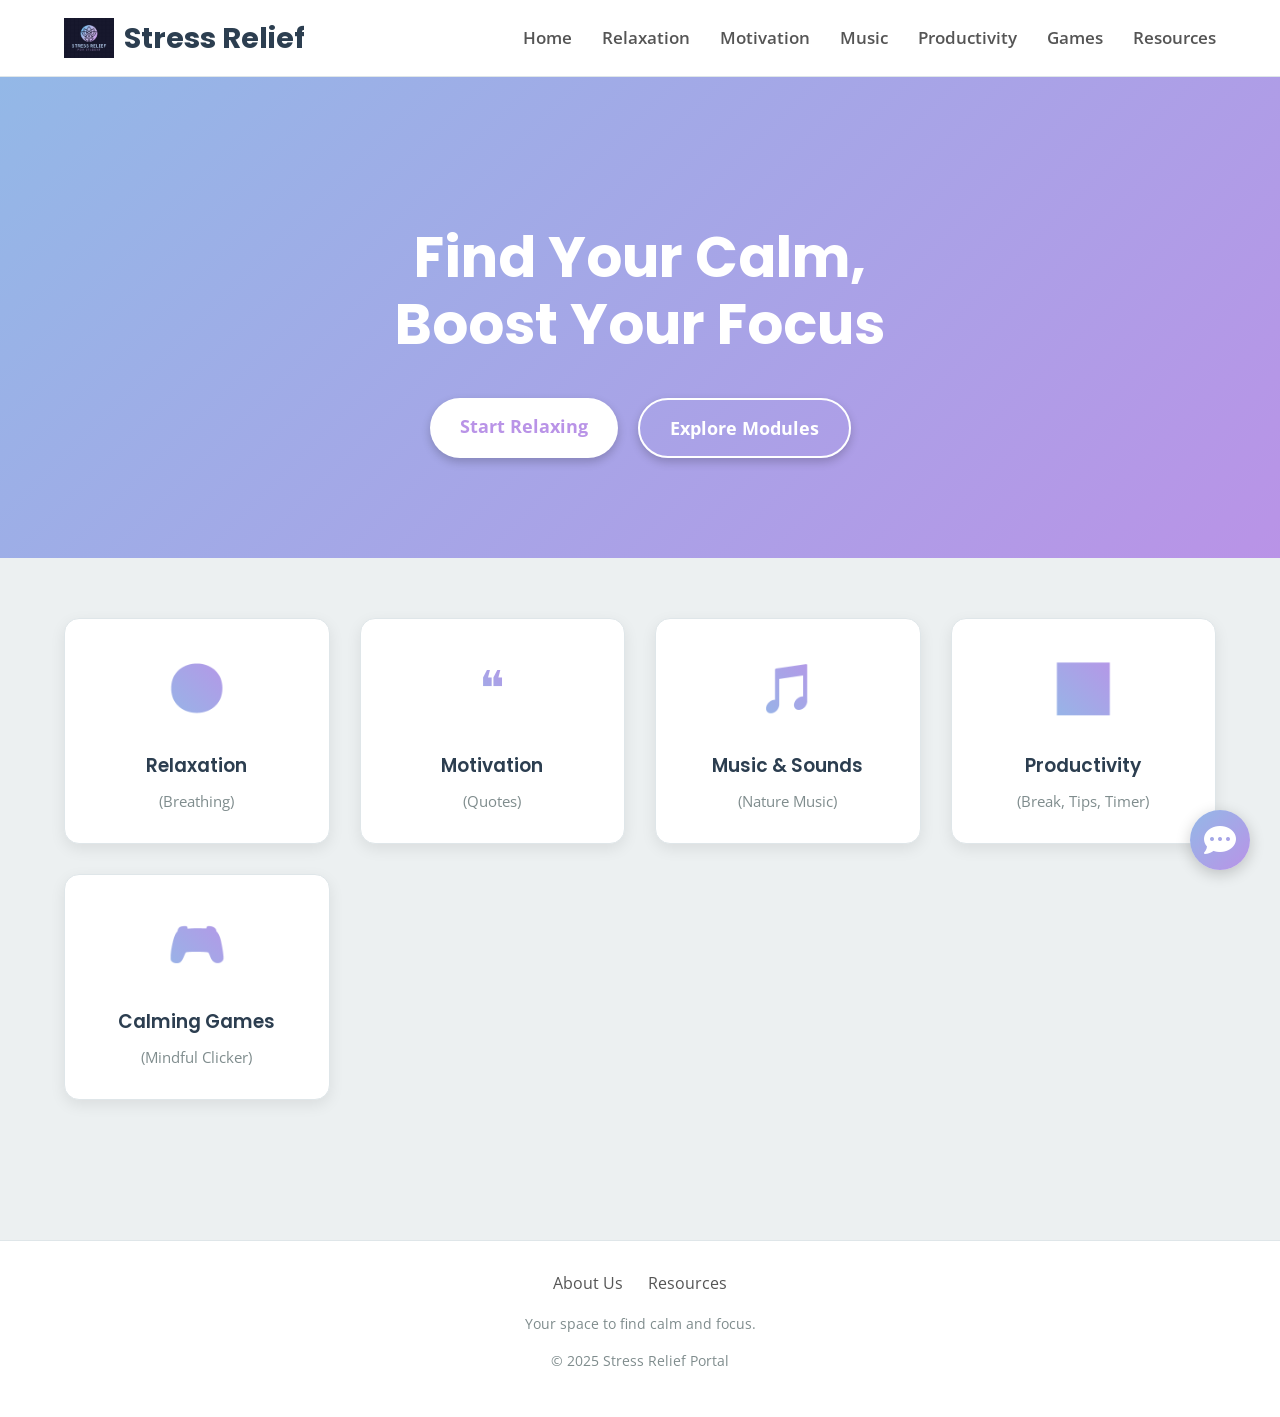
<file: index.html>
<!DOCTYPE html>
<html lang="en">
<head>
    <meta charset="UTF-8">
    <meta name="viewport" content="width=device-width, initial-scale=1.0">
    <title>Stress Relief Portal - Home</title>
    <link rel="stylesheet" href="style.css">
    <link rel="stylesheet" href="https://cdnjs.cloudflare.com/ajax/libs/font-awesome/6.5.2/css/all.min.css">
</head>
<body>

    <header>
        <div class="logo">
            <img src="images/logo.png" alt="Stress Relief Portal Logo">
            <h1>Stress Relief</h1>
        </div>
        <nav>
            <ul>
                <li><a href="index.html">Home</a></li>
                <li><a href="relaxation.html">Relaxation</a></li>
                <li><a href="motivation.html">Motivation</a></li>
                <li><a href="music.html">Music</a></li>
                <li><a href="productivity.html">Productivity</a></li>
                <li><a href="games.html">Games</a></li>
                <li><a href="resources.html">Resources</a></li>
            </ul>
        </nav>
    </header>

    <main>
        <section class="hero">
            <h2>Find Your Calm, <br> Boost Your Focus</h2>
            <div class="hero-buttons">
                <a href="relaxation.html" class="btn btn-primary">Start Relaxing</a>
                <a href="#features" class="btn btn-secondary">Explore Modules</a>
            </div>
        </section>

        <section class="features" id="features">
            <a href="relaxation.html" class="feature-card">
                <div class="icon">😊</div>
                <h3>Relaxation</h3>
                <p>(Breathing)</p>
            </a>
            <a href="motivation.html" class="feature-card">
                <div class="icon">❝</div>
                <h3>Motivation</h3>
                <p>(Quotes)</p>
            </a>
            <a href="music.html" class="feature-card">
                <div class="icon">🎵</div>
                <h3>Music & Sounds</h3>
                <p>(Nature Music)</p>
            </a>
            <a href="productivity.html" class="feature-card">
                <div class="icon">📊</div>
                <h3>Productivity</h3>
                <p>(Break, Tips, Timer)</p>

            </a>
            <a href="games.html" class="feature-card">
                <div class="icon">🎮</div> <h3>Calming Games</h3>
                <p>(Mindful Clicker)</p>
                </a>
        </section>
    </main>

    <div id="chat-bubble">
        <i class="fas fa-comment-dots"></i>
    </div>
    <div id="chat-window" class="hidden">
    <div id="chat-header">
        <p>Wellness Buddy</p> <button id="close-chat">-</button>
    </div>

    <iframe 
        src="https://cdn.botpress.cloud/webchat/v3.3/shareable.html?configUrl=https://files.bpcontent.cloud/2025/11/11/05/20251111051833-QLBULGSK.json"
        style="flex-grow: 1; width: 100%; border: none;"
        frameborder="0"
    ></iframe>
</div>
    <footer>
        <div class="footer-links">
            <a href="about.html">About Us</a>
            <a href="resources.html">Resources</a>
        </div>
        <p>Your space to find calm and focus.</p>
        <p>&copy; 2025 Stress Relief Portal</p>
    </footer>

    <script src="gemini-bot.js"></script>

</body>
</html>
</file>
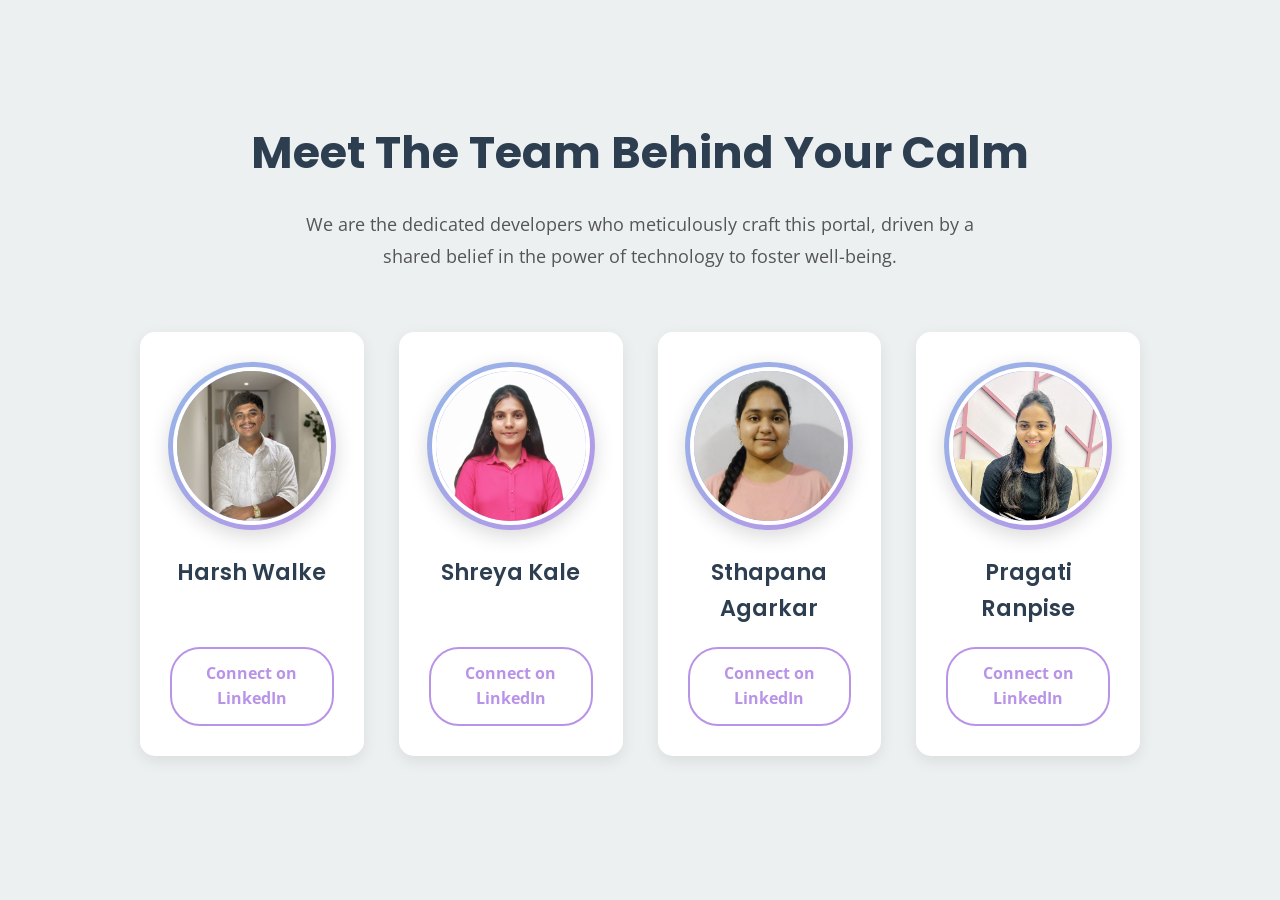
<file: about.html>
<!DOCTYPE html>
<html lang="en">
<head>
    <meta charset="UTF-8">
    <meta name="viewport" content="width=device-width, initial-scale=1.0">
    <title>Our Developers</title>
    <link rel="stylesheet" href="style.css">
    <link href="https://fonts.googleapis.com/css2?family=Lato:wght@300;400;700&display=swap" rel="stylesheet">
</head>
<body>

    <section class="about-us-section">
        <div class="container">
            <h1 class="section-title">Meet The Team Behind Your Calm</h1>
            <p class="section-intro">
                We are the dedicated developers who meticulously craft this portal, driven by a shared belief in the power of technology to foster well-being.
            </p>

            <div class="team-grid">
                <div class="team-member-card">
                    <div class="member-photo-container">
                        <img src="images/harsh.jpg" alt="Photo of Harsh Walke" class="member-photo">
                    </div>
                    <h3 class="member-name">Harsh Walke</h3>
                    <a href="https://www.linkedin.com/in/harsh-walke-79b8b927a" target="_blank" class="linkedin-button">
                        Connect on LinkedIn
                    </a>
                </div>

                <div class="team-member-card">
                    <div class="member-photo-container">
                        <img src="images/shreya.jpg" alt="Photo of Shreya Kale" class="member-photo">
                    </div>
                    <h3 class="member-name">Shreya Kale</h3>
                    <a href="https://in.linkedin.com/in/shreya-kale-0238882b8" target="_blank" class="linkedin-button">
                        Connect on LinkedIn
                    </a>
                </div>

                <div class="team-member-card">
                    <div class="member-photo-container">
                        <img src="images/stapana.jpg" alt="Photo of Sthapana Agarkar" class="member-photo">
                    </div>
                    <h3 class="member-name">Sthapana Agarkar</h3>
                    <a href="https://in.linkedin.com/in/sthapana-agarkar-578b08385" target="_blank" class="linkedin-button">
                        Connect on LinkedIn
                    </a>
                </div>

                <div class="team-member-card">
                    <div class="member-photo-container">
                        <img src="images/pragati.jpg" alt="Photo of Pragati Ranpise" class="member-photo">
                    </div>
                    <h3 class="member-name">Pragati Ranpise</h3>
                    <a href="https://www.linkedin.com/in/pragati-ranpise-997661351" target="_blank" class="linkedin-button">
                        Connect on LinkedIn
                    </a>
                </div>
            </div>
        </div>
    </section>

</body>
</html>
</file>
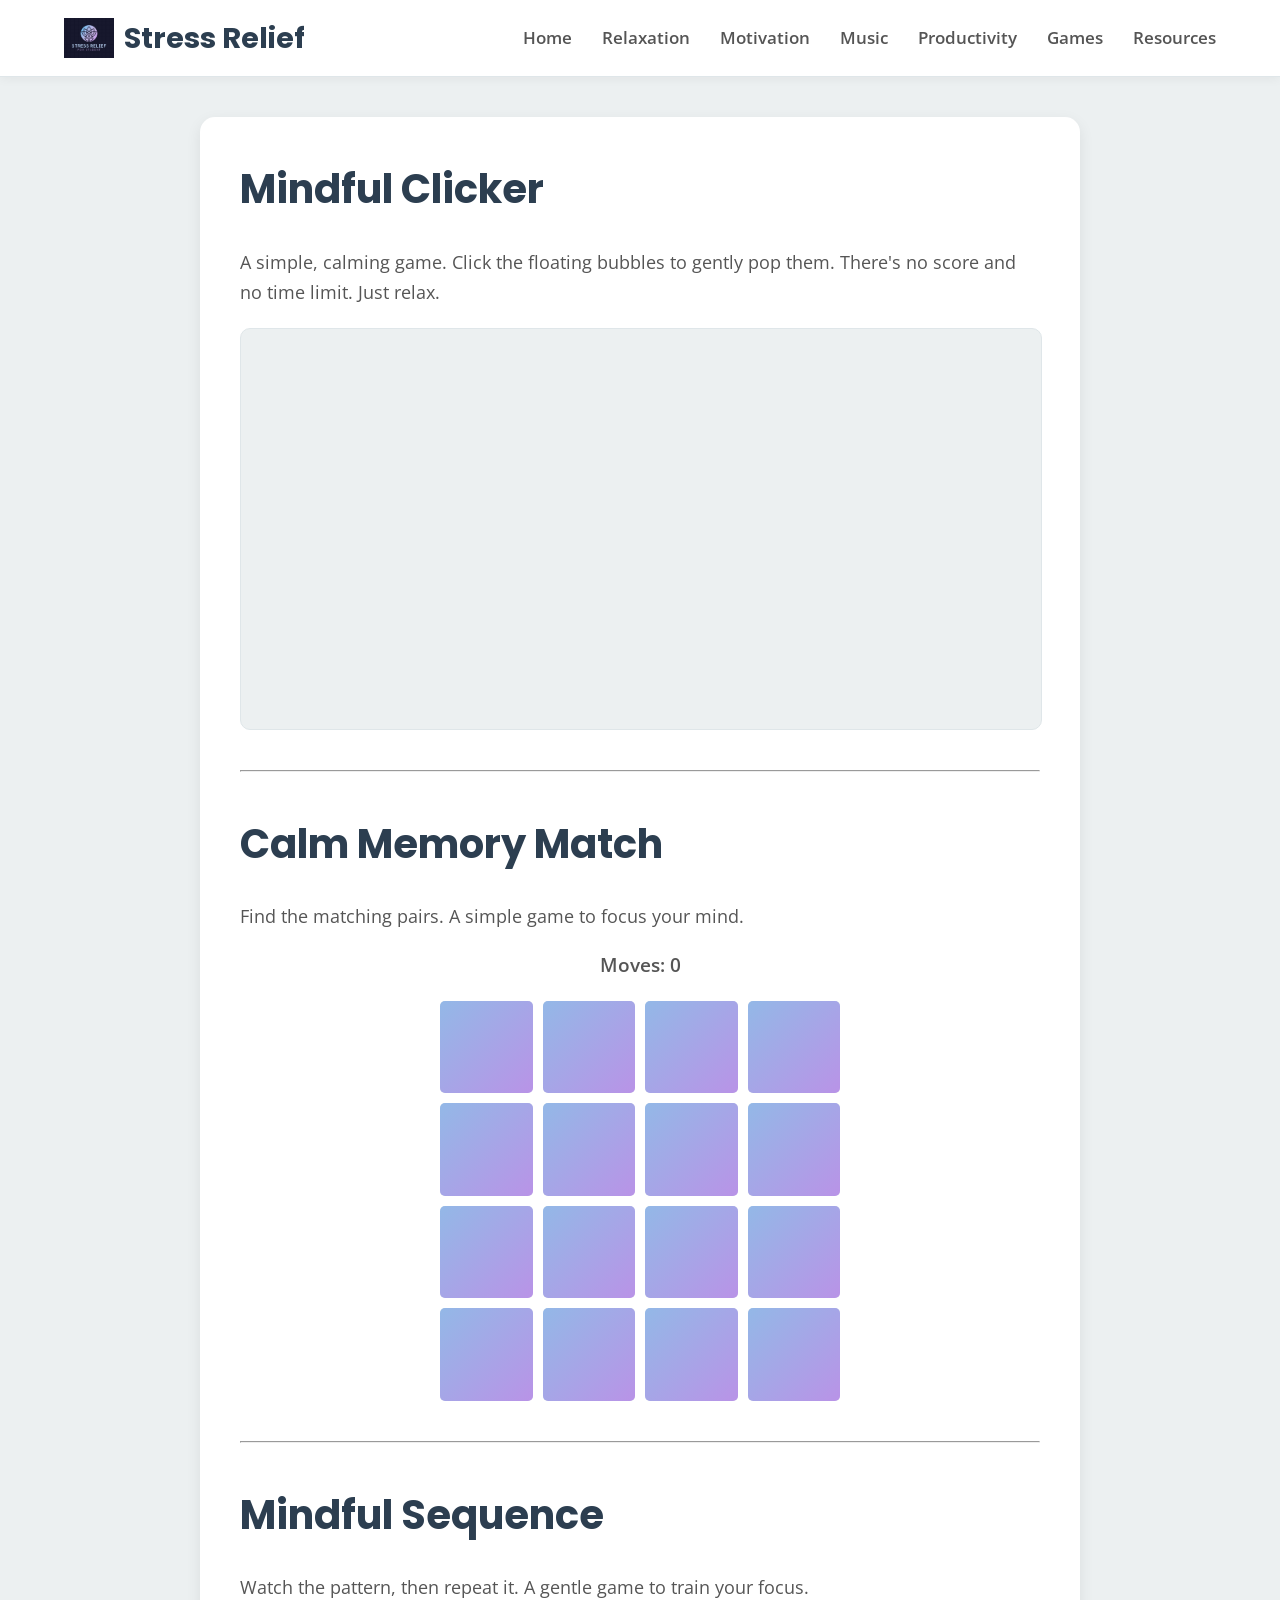
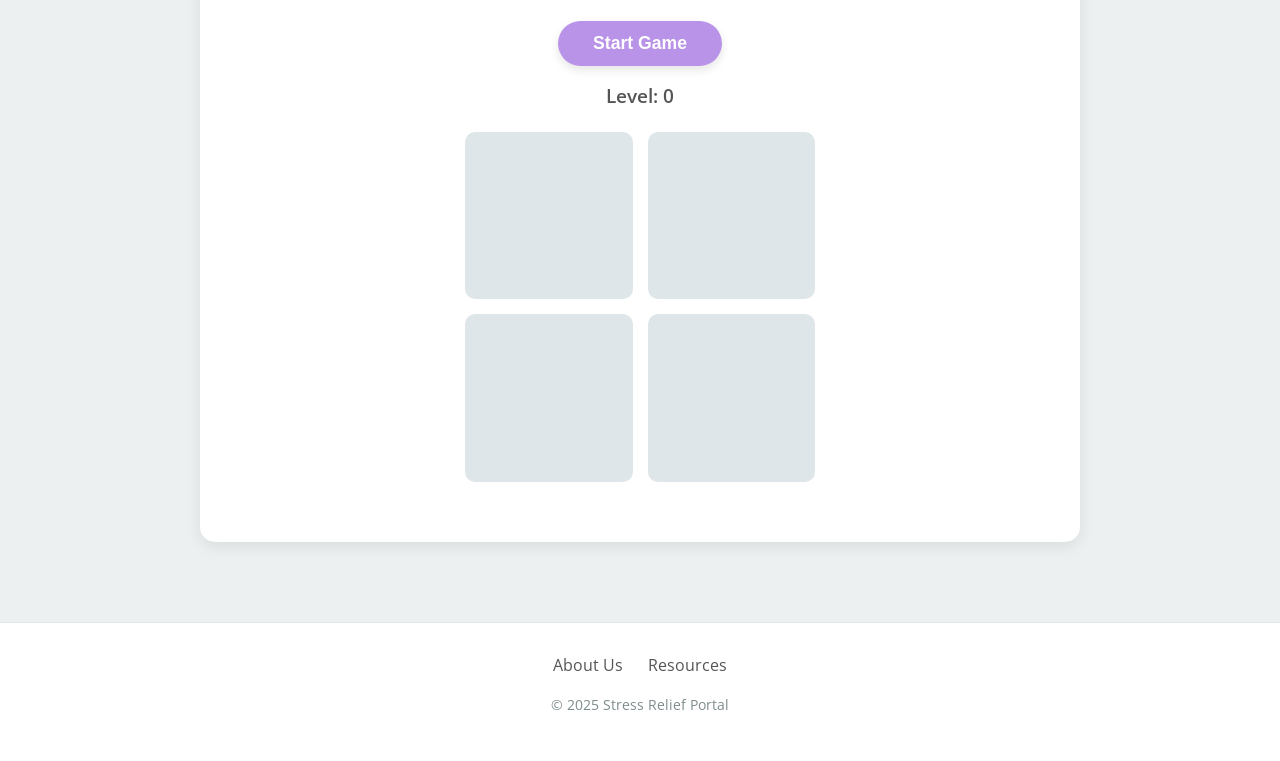
<file: games.html>
<!DOCTYPE html>
<html lang="en">
<head>
    <meta charset="UTF-8">
    <meta name="viewport" content="width=device-width, initial-scale=1.0">
    <title>Calming Games</title>
    <link rel="stylesheet" href="style.css">
    
    <link rel="stylesheet" href="game.css">
</head>
<body>
    <header>
        <div class="logo">
            <img src="images/logo.png" alt="Stress Relief Portal Logo">
            <h1>Stress Relief</h1>
        </div>
        <nav>
            <ul>
                <li><a href="index.html">Home</a></li>
                <li><a href="relaxation.html">Relaxation</a></li>
                <li><a href="motivation.html">Motivation</a></li>
                <li><a href="music.html">Music</a></li>
                <li><a href="productivity.html">Productivity</a></li>
                <li><a href="games.html">Games</a></li>
                <li><a href="resources.html">Resources</a></li>
            </ul>
        </nav>
    </header>

    <main>
        <div class="content-wrapper">
            
            <h1>Mindful Clicker</h1>
            <p>A simple, calming game. Click the floating bubbles to gently pop them. There's no score and no time limit. Just relax.</p>
            <div id="game-container">
            </div>

            
            <hr style="margin: 40px 0;"> <h1>Calm Memory Match</h1>
            <p>Find the matching pairs. A simple game to focus your mind.</p>
            <div class="score-panel">
                Moves: <span id="moves-counter">0</span>
            </div>
            <div id="memory-game-board">
                </div>


            <hr style="margin: 40px 0;"> <h1>Mindful Sequence</h1>
            <p>Watch the pattern, then repeat it. A gentle game to train your focus.</p>
            
            <div class="sequence-game-controls">
                <button id="sequence-start-btn" class="timer-btn">Start Game</button>
                <div id="sequence-status">Level: 0</div>
            </div>

            <div id="sequence-game-board">
                <div class="sequence-pad" data-pad="1"></div>
                <div class="sequence-pad" data-pad="2"></div>
                <div class="sequence-pad" data-pad="3"></div>
                <div class="sequence-pad" data-pad="4"></div>
            </div>

        </div>
    </main>
    
    <footer>
        <div class="footer-links">
            <a href="about.html">About Us</a>
            <a href="resources.html">Resources</a>
        </div>
        <p>&copy; 2025 Stress Relief Portal</p>
    </footer>

    <script src="game.js"></script>
</body>
</html>
</file>
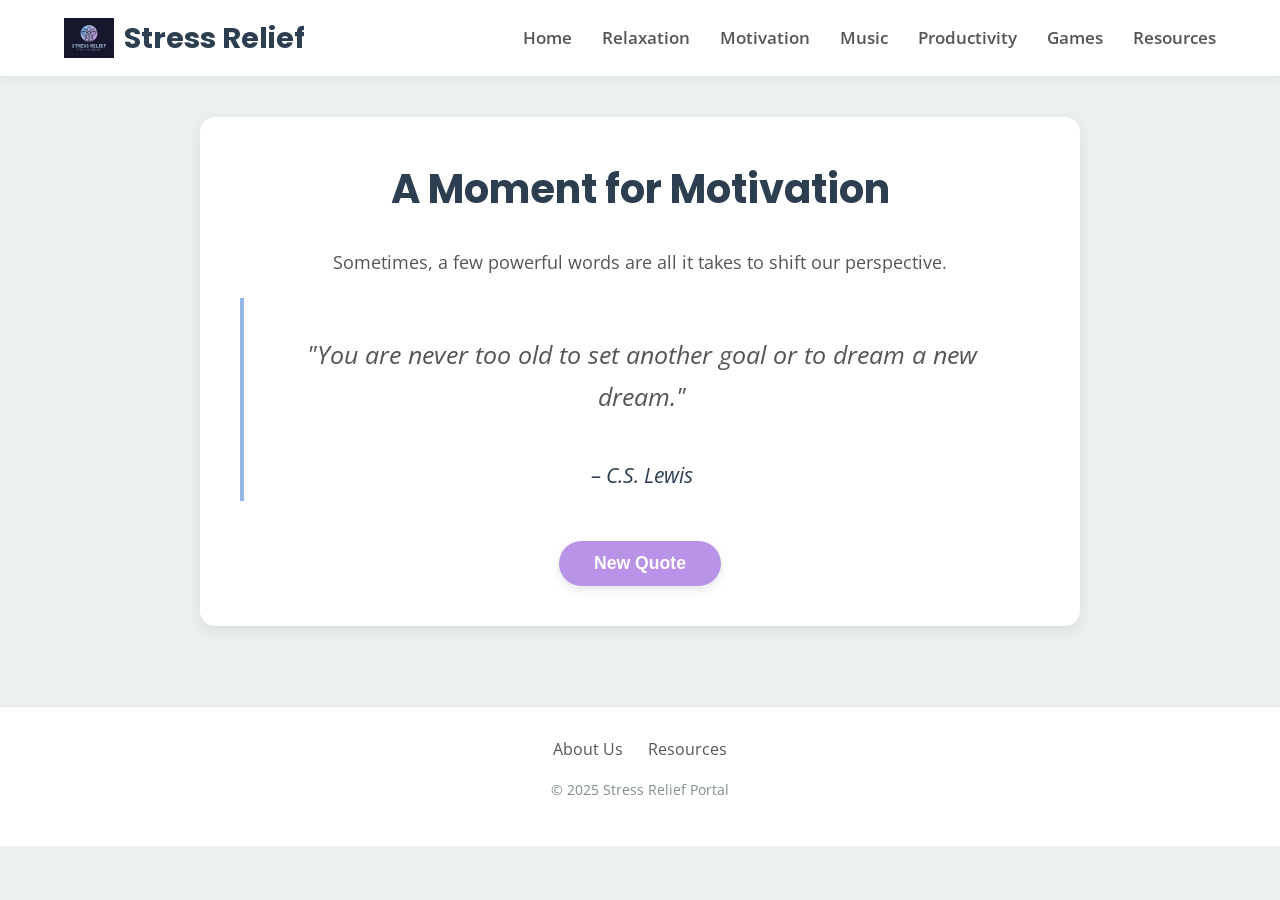
<file: motivation.html>
<!DOCTYPE html>
<html lang="en">
<head>
    <meta charset="UTF-8">
    <meta name="viewport" content="width=device-width, initial-scale=1.0">
    <title>Motivation & Quotes</title>
    <link rel="stylesheet" href="style.css">
</head>
<body>
    <header>
        <div class="logo">
            <img src="images/logo.png" alt="Stress Relief Portal Logo">
            <h1>Stress Relief</h1>
        </div>
        <nav>
            <ul>
                <li><a href="index.html">Home</a></li>
                <li><a href="relaxation.html">Relaxation</a></li>
                <li><a href="motivation.html">Motivation</a></li>
                <li><a href="music.html">Music</a></li>
                <li><a href="productivity.html">Productivity</a></li>
                <li><a href="games.html">Games</a></li>
                <li><a href="resources.html">Resources</a></li>
            </ul>
        </nav>
    </header>

    <main>
        <div class="content-wrapper" style="text-align: center;"> <h1>A Moment for Motivation</h1>
            <p>Sometimes, a few powerful words are all it takes to shift our perspective.</p>
            
            <blockquote>
                <p id="quote-text" style="font-size: 1.3em; min-height: 100px;">"Loading..."</p>
                <em id="quote-author" style="font-size: 1.1em;"></em>
            </blockquote>
            
            <button id="new-quote-btn" class="timer-btn" style="margin-top: 20px;">
                New Quote
            </button>
        </div>
    </main>
    
    <footer>
        <div class="footer-links">
            <a href="about.html">About Us</a>
            <a href="resources.html">Resources</a>
        </div>
        <p>&copy; 2025 Stress Relief Portal</p>
    </footer>

    <script src="motivation.js"></script>
</body>
</html>
</file>
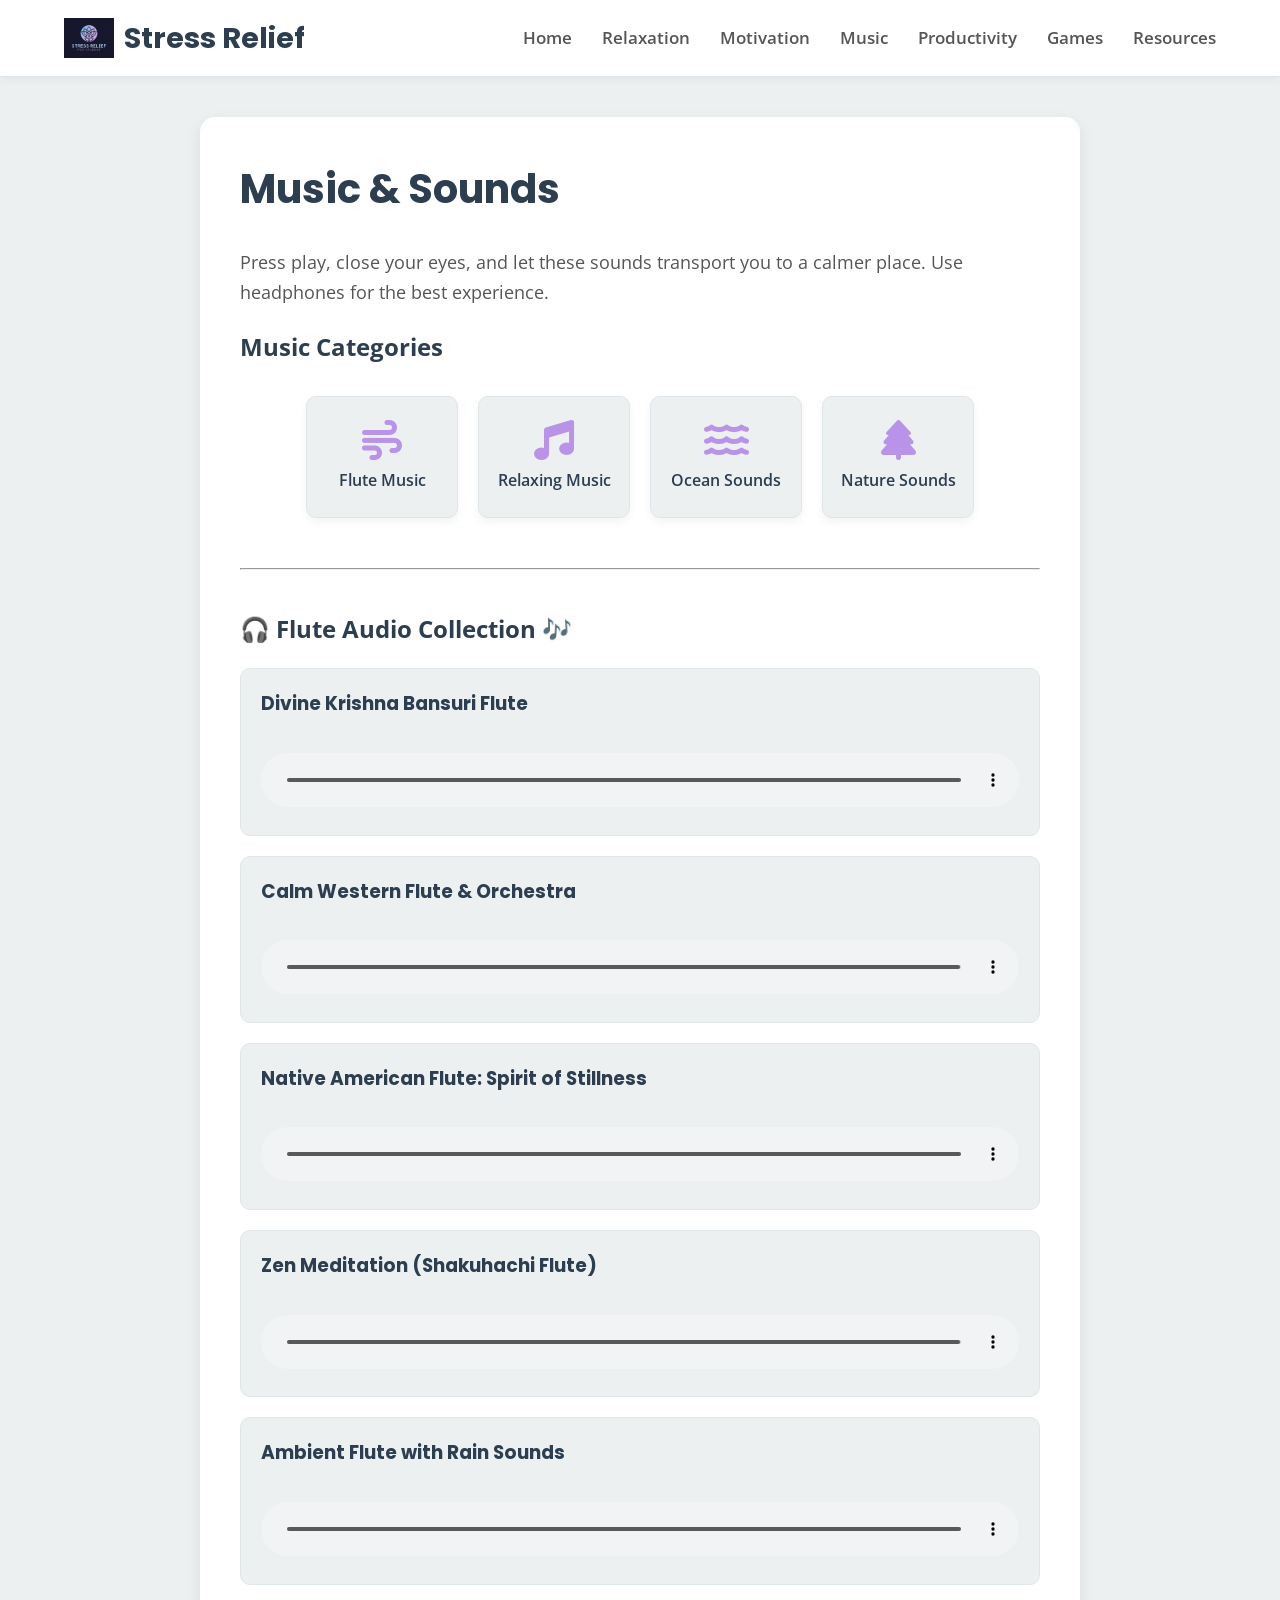
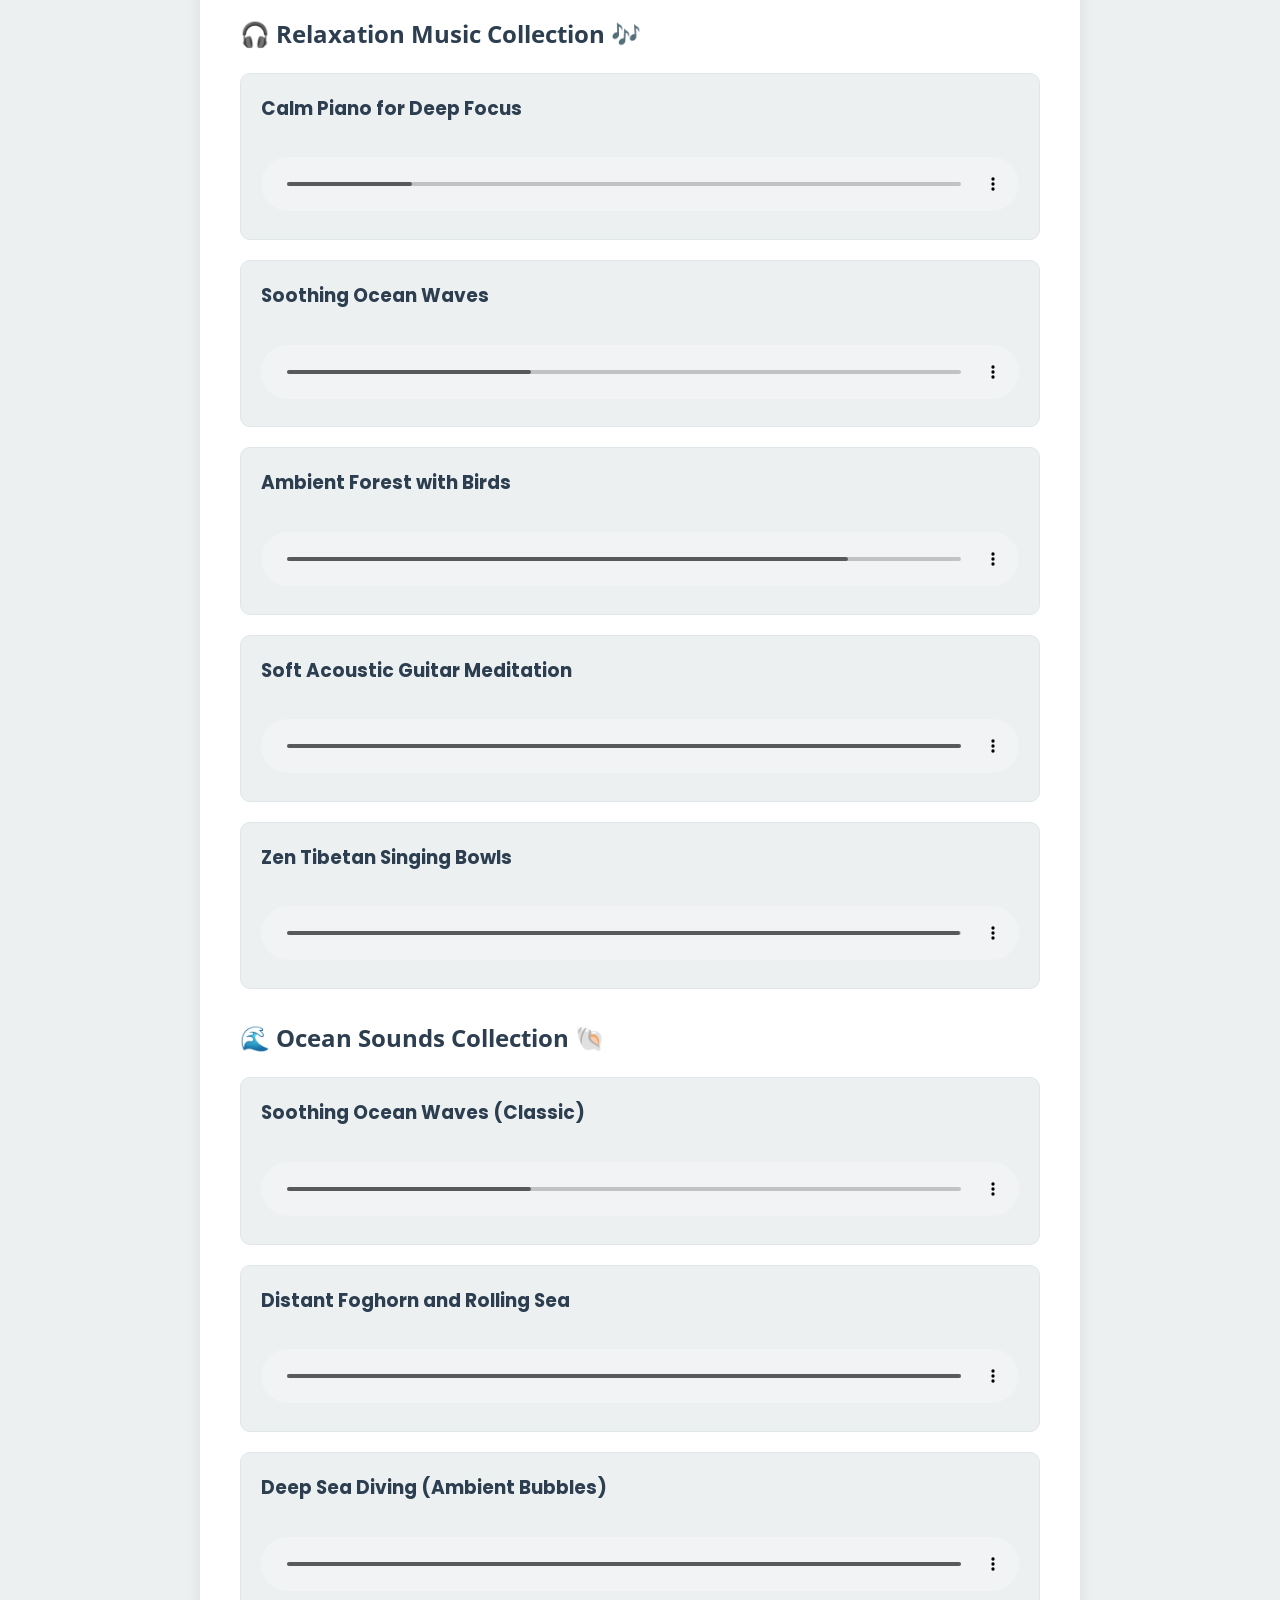
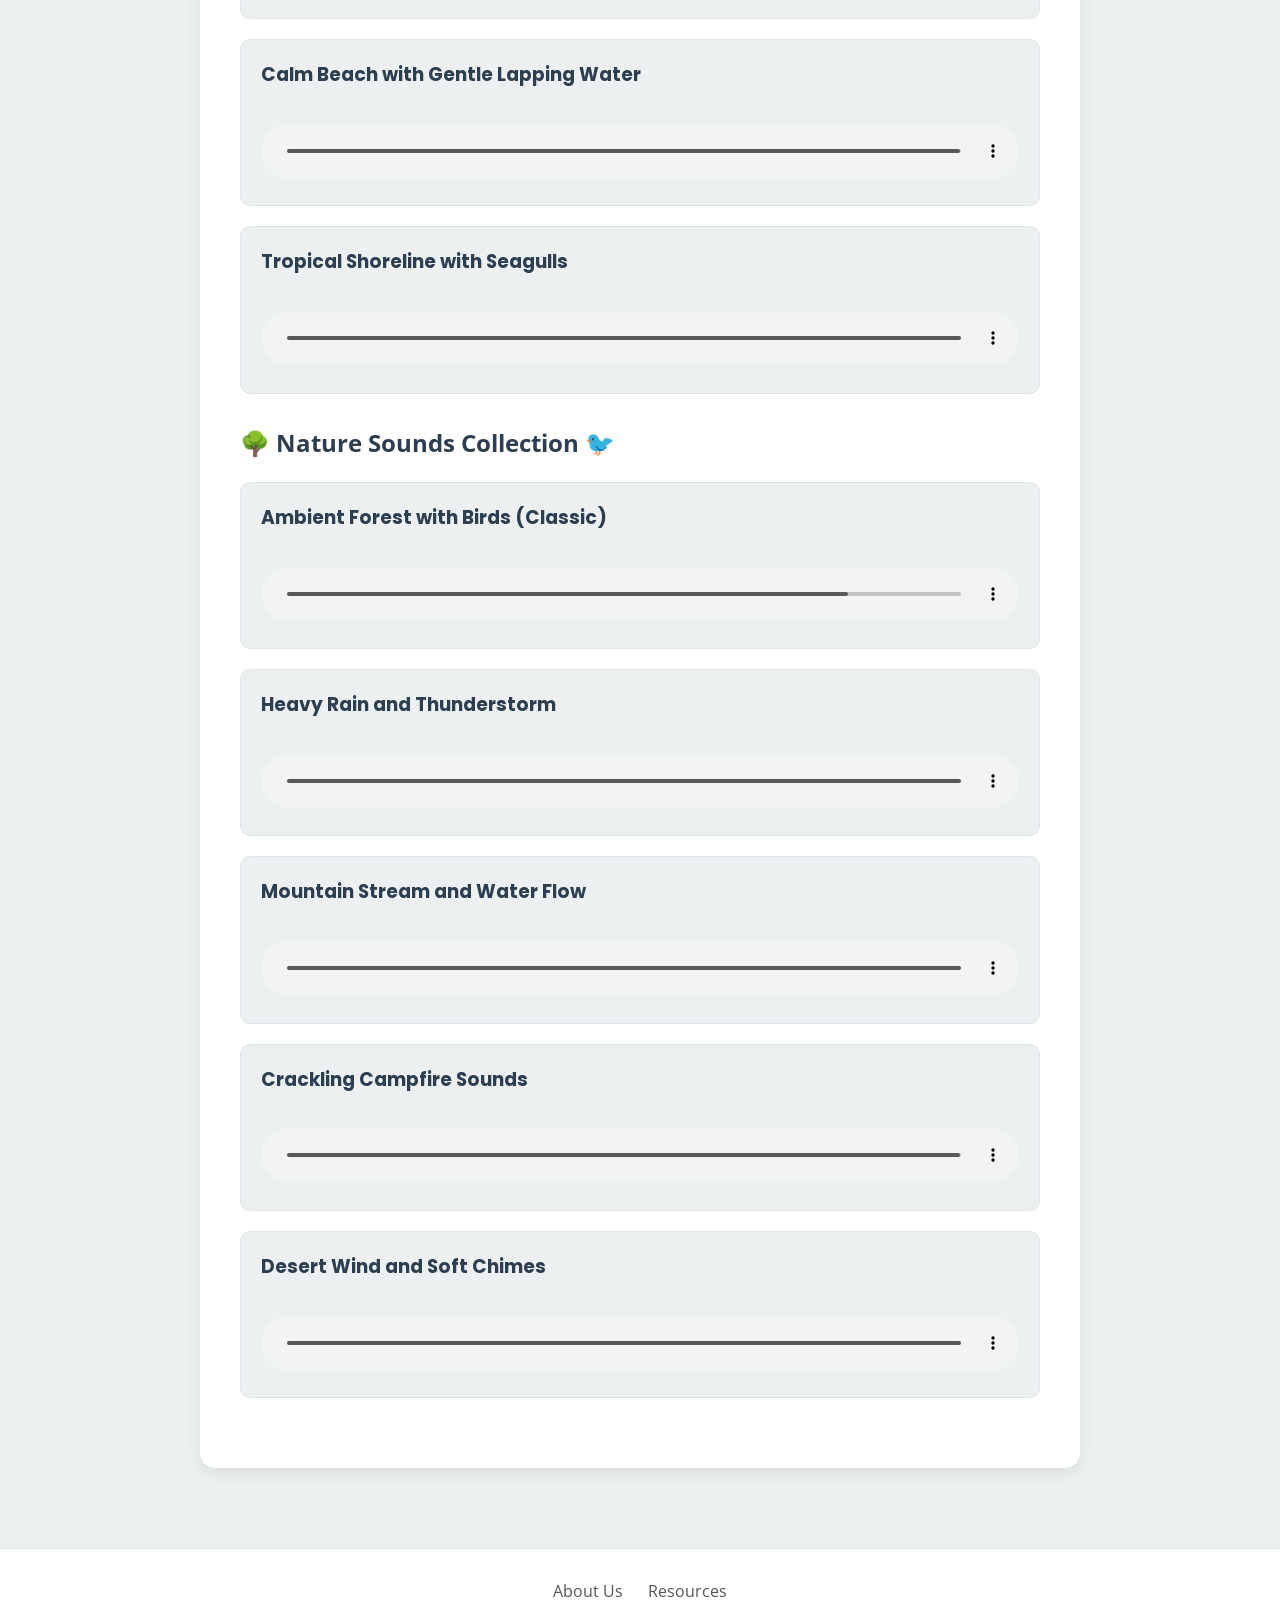
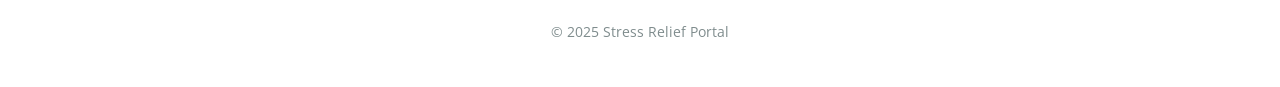
<file: music.html>
<!DOCTYPE html>
<html lang="en">
<head>
    <meta charset="UTF-8">
    <meta name="viewport" content="width=device-width, initial-scale=1.0">
    <title>Calming Music & Sounds</title>
    <link rel="stylesheet" href="style.css">
    <link rel="stylesheet" href="https://cdnjs.cloudflare.com/ajax/libs/font-awesome/6.0.0-beta3/css/all.min.css">
</head>
<body>
    <header>
        <div class="logo">
            <img src="images/logo.png" alt="Stress Relief Portal Logo"> 
            <h1>Stress Relief</h1>
        </div>
        <nav>
            <ul>
                <li><a href="index.html">Home</a></li>
                <li><a href="relaxation.html">Relaxation</a></li>
                <li><a href="motivation.html">Motivation</a></li>
                <li><a href="music.html">Music</a></li>
                <li><a href="productivity.html">Productivity</a></li>
                <li><a href="games.html">Games</a></li>
                <li><a href="resources.html">Resources</a></li>
            </ul>
        </nav>
    </header>

    <main>
        <div class="content-wrapper music-page">
            <h1>Music & Sounds</h1>
            <p>Press play, close your eyes, and let these sounds transport you to a calmer place. Use headphones for the best experience.</p>
            
            <h2 class="category-heading">Music Categories</h2>
            
            <div class="category-grid">
                <a href="#flute-audios" class="category-card">
                    <i class="fas fa-wind"></i>
                    <span>Flute Music</span>
                </a>
                <a href="#relaxation-audios" class="category-card">
                    <i class="fas fa-music"></i>
                    <span>Relaxing Music</span>
                </a>
                <a href="#ocean-sounds-section" class="category-card">
                    <i class="fas fa-water"></i>
                    <span>Ocean Sounds</span>
                </a>
                <a href="#nature-sounds-section" class="category-card">
                    <i class="fas fa-tree"></i>
                    <span>Nature Sounds</span>
                </a>
            </div>
            
            <hr style="margin: 40px 0;">
            
            <section id="flute-audios">
                <h2>🎧 Flute Audio Collection 🎶</h2>

                <div class="audio-player-block">
                    <h3>Divine Krishna Bansuri Flute</h3>
                    <audio controls class="single-audio">
                        <source src="audio/krishna-flute.mp3" type="audio/mpeg">
                        Your browser does not support the audio element.
                    </audio>
                </div>

                <div class="audio-player-block">
                    <h3>Calm Western Flute & Orchestra</h3>
                    <audio controls class="single-audio">
                        <source src="audio/western-flute.mp3" type="audio/mpeg">
                        Your browser does not support the audio element.
                    </audio>
                </div>
                
                <div class="audio-player-block">
                    <h3>Native American Flute: Spirit of Stillness</h3>
                    <audio controls class="single-audio">
                        <source src="audio/native-flute.mp3" type="audio/mpeg">
                        Your browser does not support the audio element.
                    </audio>
                </div>

                <div class="audio-player-block">
                    <h3>Zen Meditation (Shakuhachi Flute)</h3>
                    <audio controls class="single-audio">
                        <source src="audio/shakuhachi-flute.mp3" type="audio/mpeg">
                        Your browser does not support the audio element.
                    </audio>
                </div>
                
                <div class="audio-player-block">
                    <h3>Ambient Flute with Rain Sounds</h3>
                    <audio controls class="single-audio">
                        <source src="audio/flute-rain.mp3" type="audio/mpeg">
                        Your browser does not support the audio element.
                    </audio>
                </div>
            </section>
            
            <section id="relaxation-audios">
                <h2>🎧 Relaxation Music Collection 🎶</h2>

                <div class="audio-player-block">
                    <h3>Calm Piano for Deep Focus</h3>
                    <audio controls class="single-audio">
                        <source src="audio/calm-piano.mp3" type="audio/mpeg">
                        Your browser does not support the audio element.
                    </audio>
                </div>

                <div class="audio-player-block">
                    <h3>Soothing Ocean Waves</h3>
                    <audio controls class="single-audio">
                        <source src="audio/ocean-waves.mp3" type="audio/mpeg">
                        Your browser does not support the audio element.
                    </audio>
                </div>
    
                <div class="audio-player-block">
                    <h3>Ambient Forest with Birds</h3>
                   <audio controls class="single-audio">
                        <source src="audio/ambient-forest.mp3" type="audio/mpeg">
                        Your browser does not support the audio element.
                    </audio>
                </div>

                <div class="audio-player-block">
                    <h3>Soft Acoustic Guitar Meditation</h3>
                    <audio controls class="single-audio">
                        <source src="audio/soft-guitar.mp3" type="audio/mpeg">
                        Your browser does not support the audio element.
                    </audio>
                </div>
    
                <div class="audio-player-block">
                    <h3>Zen Tibetan Singing Bowls</h3>
                    <audio controls class="single-audio">
                        <source src="audio/singing-bowls.mp3" type="audio/mpeg">
                        Your browser does not support the audio element.
                    </audio>
                </div>
            </section>

            
            <section id="ocean-sounds-section">
                <h2>🌊 Ocean Sounds Collection 🐚</h2>

                <div class="audio-player-block">
                    <h3>Soothing Ocean Waves (Classic)</h3>
                    <audio controls class="single-audio">
                        <source src="audio/ocean-waves.mp3" type="audio/mpeg">
                        Your browser does not support the audio element.
                    </audio>
                </div>

                <div class="audio-player-block">
                    <h3>Distant Foghorn and Rolling Sea</h3>
                    <audio controls class="single-audio">
                        <source src="audio/foghorn-sea.mp3" type="audio/mpeg">
                        Your browser does not support the audio element.
                    </audio>
                </div>

                <div class="audio-player-block">
                    <h3>Deep Sea Diving (Ambient Bubbles)</h3>
                    <audio controls class="single-audio">
                        <source src="audio/deep-sea-bubbles.mp3" type="audio/mpeg">
                        Your browser does not support the audio element.
                    </audio>
                </div>

                <div class="audio-player-block">
                    <h3>Calm Beach with Gentle Lapping Water</h3>
                    <audio controls class="single-audio">
                        <source src="audio/calm-lapping-water.mp3" type="audio/mpeg">
                        Your browser does not support the audio element.
                    </audio>
                </div>

                <div class="audio-player-block">
                    <h3>Tropical Shoreline with Seagulls</h3>
                    <audio controls class="single-audio">
                        <source src="audio/tropical-seagulls.mp3" type="audio/mpeg">
                        Your browser does not support the audio element.
                    </Daudio>
                </div>
            </section>
            
            <section id="nature-sounds-section">
                <h2>🌳 Nature Sounds Collection 🐦</h2>

                <div class="audio-player-block">
                    <h3>Ambient Forest with Birds (Classic)</h3>
                    <audio controls class="single-audio">
                        <source src="audio/ambient-forest.mp3" type="audio/mpeg">
                        Your browser does not support the audio element.
                    </audio>
                </div>

                <div class="audio-player-block">
                    <h3>Heavy Rain and Thunderstorm</h3>
                    <audio controls class="single-audio">
                        <source src="audio/rain-thunder.mp3" type="audio/mpeg">
                        Your browser does not support the audio element.
                    </audio>
                </div>

                <div class="audio-player-block">
                    <h3>Mountain Stream and Water Flow</h3>
                    <audio controls class="single-audio">
                        <source src="audio/mountain-stream.mp3" type="audio/mpeg">
                        Your browser does not support the audio element.
                    </audio>
                </div>

                <div class="audio-player-block">
                    <h3>Crackling Campfire Sounds</h3>
                    <audio controls class="single-audio">
                        <source src="audio/campfire-crackling.mp3" type="audio/mpeg">
                        Your browser does not support the audio element.
                    </audio>
                </div>

                <div class="audio-player-block">
                    <h3>Desert Wind and Soft Chimes</h3>
                    <audio controls class="single-audio">
                        <source src="audio/desert-wind.mp3" type="audio/mpeg">
                        Your browser does not support the audio element.
                    </audio>
                </div>
            </section>
        </div>
    </main>
    
    <footer>
        <div class="footer-links">
            <a href="about.html">About Us</a>
            <a href="resources.html">Resources</a>
        </div>
        <p>&copy; 2025 Stress Relief Portal</p>
    </footer>

        <script>
        // Get all audio elements on the page that have the class 'single-audio'
        const allAudioPlayers = document.querySelectorAll('.single-audio');

        // Add an event listener to each audio player
        allAudioPlayers.forEach(audio => {
            audio.addEventListener('play', function() {
                // When an audio element starts playing:
                allAudioPlayers.forEach(otherAudio => {
                    // Check if the current audio element is NOT the one that just started playing
                    if (otherAudio !== this) {
                        // If it's another one, pause it
                        otherAudio.pause();
                    }
                });
            });
        });
    </script>
</body>
</html>
</file>
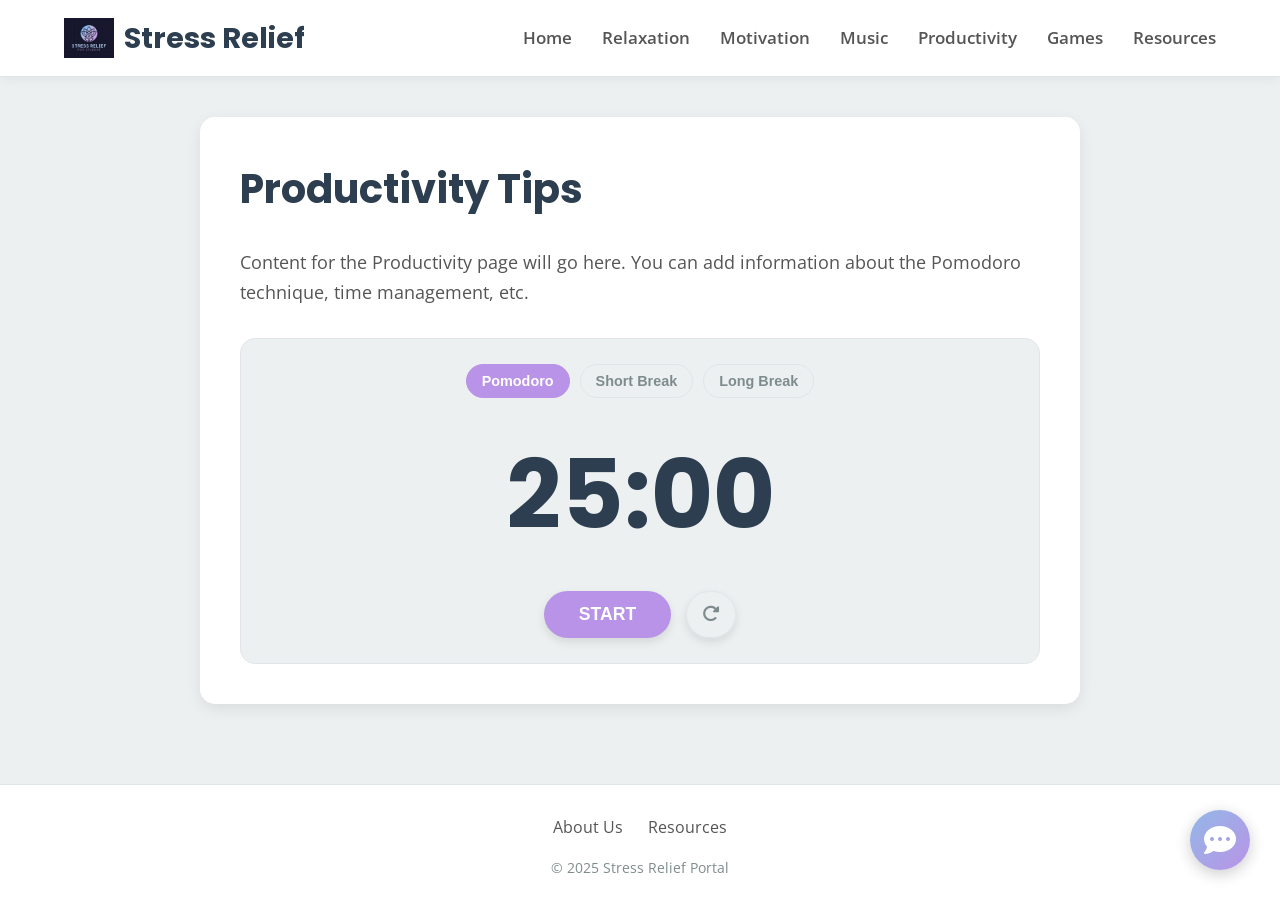
<file: productivity.html>
<!DOCTYPE html>
<html lang="en">
<head>
    <meta charset="UTF-8">
    <meta name="viewport" content="width=device-width, initial-scale=1.0">
    <title>Productivity Tips</title>
    <link rel="stylesheet" href="style.css">
    <link rel="stylesheet" href="https://cdnjs.cloudflare.com/ajax/libs/font-awesome/6.5.2/css/all.min.css">
</head>
<body>
    <header>
        <div class="logo">
            <img src="images/logo.png" alt="Stress Relief Portal Logo">
            <h1>Stress Relief</h1>
        </div>
        <nav>
            <ul>
                <li><a href="index.html">Home</a></li>
                <li><a href="relaxation.html">Relaxation</a></li>
                <li><a href="motivation.html">Motivation</a></li>
                <li><a href="music.html">Music</a></li>
                <li><a href="productivity.html">Productivity</a></li>
                <li><a href="games.html">Games</a></li>
                <li><a href="resources.html">Resources</a></li>
            </ul>
        </nav>
    </header>
    <main>
        <div class="content-wrapper">
            <h1>Productivity Tips</h1>
            <p>Content for the Productivity page will go here. You can add information about the Pomodoro technique, time management, etc.</p>
            <div class="pomodoro-timer">
    <div class="timer-tabs">
        <button class="tab-btn active" data-mode="pomodoro">Pomodoro</button>
        <button class="tab-btn" data-mode="shortBreak">Short Break</button>
        <button class="tab-btn" data-mode="longBreak">Long Break</button>
    </div>
    <div class="timer-display">
        <span id="timer-minutes">25</span>:<span id="timer-seconds">00</span>
    </div>
    <div class="timer-controls">
        <button id="timer-start-stop" class="timer-btn">START</button>
        <button id="timer-reset" class="timer-btn reset-btn">
            <i class="fas fa-rotate-right"></i>
        </button>
    </div>
</div>
        </div>

        <div id="chat-bubble">
            <i class="fas fa-comment-dots"></i>
        </div>

        <div id="chat-window" class="hidden">
            <div id="chat-header">
                <p>Productivity Bot</p>
                <button id="close-chat">-</button>
            </div>
            <div id="chat-log">
                </div>
            <div id="chat-input-container">
                <input type="text" id="chat-input" placeholder="Ask a productivity question...">
                <button id="send-btn">Send</button>
            </div>
        </div>

        </main>
    <footer>
        <div class="footer-links">
            <a href="about.html">About Us</a>
            <a href="resources.html">Resources</a>
        </div>
        <p>&copy; 2025 Stress Relief Portal</p>
    </footer>

    <script src="chatbot.js"></script>
    <script src="pomodoro.js"></script>

</body>
</html>
</file>
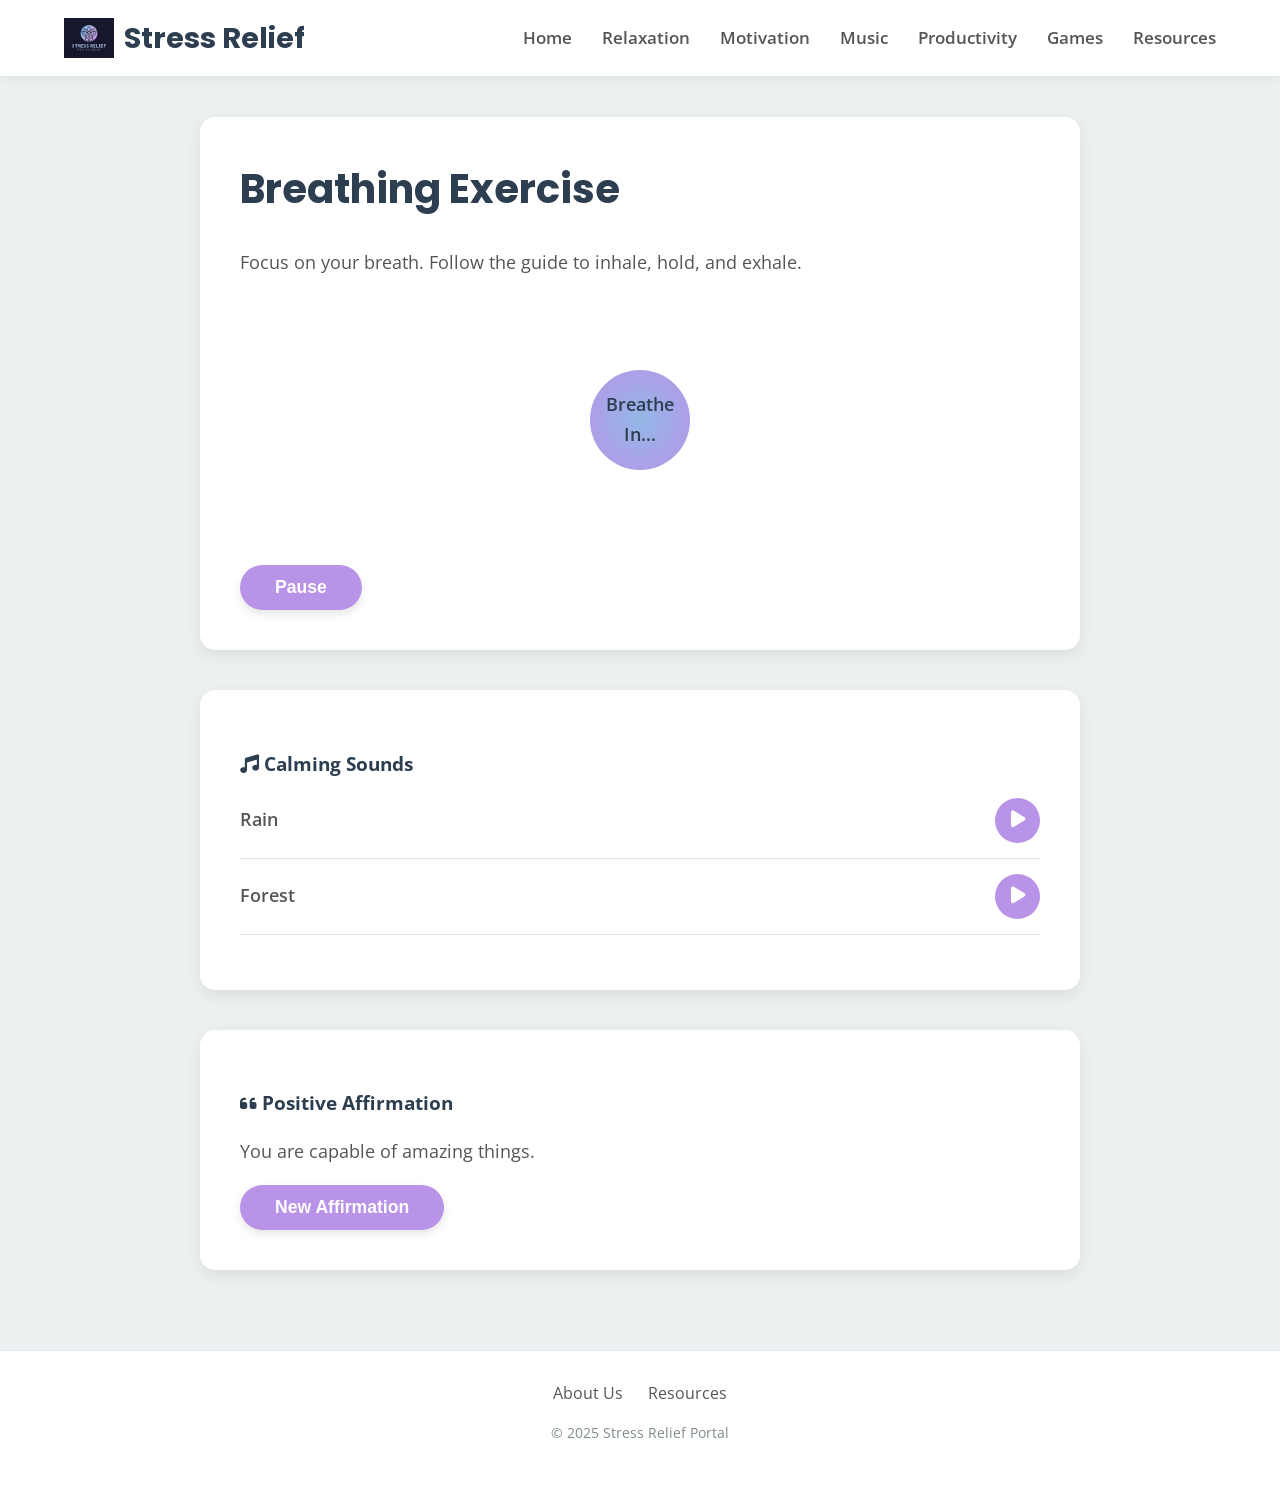
<file: relaxation.html>
<!DOCTYPE html>
<html lang="en">
<head>
    <meta charset="UTF-8">
    <meta name="viewport" content="width=device-width, initial-scale=1.0">
    <title>Relaxation Module</title>
    <link rel="stylesheet" href="style.css"> 
    <link rel="stylesheet" href="https://cdnjs.cloudflare.com/ajax/libs/font-awesome/6.5.2/css/all.min.css">
</head>
<body>

    <header>
        <div class="logo">
            <img src="images/logo.png" alt="Stress Relief Portal Logo">
            <h1>Stress Relief</h1>
        </div>
        <nav>
            <ul>
                <li><a href="index.html">Home</a></li>
                <li><a href="relaxation.html">Relaxation</a></li>
                <li><a href="motivation.html">Motivation</a></li>
                <li><a href="music.html">Music</a></li>
                <li><a href="productivity.html">Productivity</a></li>
                <li><a href="games.html">Games</a></li>
                <li><a href="resources.html">Resources</a></li>
            </ul>
        </nav>
    </header>

    <main>
        <div class="content-wrapper">
            <h1>Breathing Exercise</h1>
            <p>Focus on your breath. Follow the guide to inhale, hold, and exhale.</p>
            
            <div class="relaxation-breathing-container">
                <div class="circle">
                    <p id="instructions">Get Ready...</p>
                </div>
            </div>
            <button id="start-stop-btn" class="timer-btn" style="margin-top: 20px;">Pause</button>
        </div>

        <div class="content-wrapper" style="margin-top: 30px;">
            <h3><i class="fas fa-music"></i> Calming Sounds</h3>
            <div class="relaxation-sound-item">
                <p>Rain</p>
                <audio src="sounds/rain.mp3" loop></audio> 
                <button class="audio-control"><i class="fas fa-play"></i></button>
            </div>
            <div class="relaxation-sound-item">
                <p>Forest</p>
                <audio src="sounds/forest.mp3" loop></audio>
                <button class="audio-control"><i class="fas fa-play"></i></button>
            </div>
        </div>

        <div class="content-wrapper" style="margin-top: 30px;">
            <h3><i class="fas fa-quote-left"></i> Positive Affirmation</h3>
            <p id="affirmation-text">You are capable of amazing things.</p>
            <button id="new-affirmation-btn" class="timer-btn">New Affirmation</button>
        </div>

    </main>

    <footer>
        <div class="footer-links">
            <a href="about.html">About Us</a>
            <a href="resources.html">Resources</a>
        </div>
        <p>&copy; 2025 Stress Relief Portal</p>
    </footer>

    <script src="relaxation.js"></script>
</body>
</html>
</file>
<file: style.css>
/* --- CORRECTED AND UNIFIED CSS --- */

/* Import Google Fonts (Poppins & Open Sans) */
@import url('https://fonts.googleapis.com/css2?family=Open+Sans:wght@300;400;600&family=Poppins:wght@400;600;700&display=swap');

/* === 1. ROOT VARIABLES (One single source of truth for your design) === */
:root {
    --primary-gradient-start: #93b8e7;
    --primary-gradient-end: #b993e7;
    --text-dark: #2c3e50;
    --text-medium: #555;
    --text-light: #7f8c8d;
    --background-light: #ecf0f1;
    --background-card: #ffffff;
    --border-light: #dfe6e9;
    --font-heading: 'Poppins', sans-serif;
    --font-body: 'Open Sans', sans-serif;
}

/* === 2. GENERAL BODY & TYPOGRAPHY STYLES === */
body {
    font-family: var(--font-body);
    margin: 0;
    background-color: var(--background-light);
    color: var(--text-dark);
    line-height: 1.6;
}

/* === 3. SITEWIDE ELEMENTS (Header & Footer) === */
header {
    display: flex;
    justify-content: space-between;
    align-items: center;
    padding: 15px 5vw;
    background-color: var(--background-card);
    border-bottom: 1px solid var(--border-light);
    box-shadow: 0 2px 10px rgba(0,0,0,0.05);
}

.logo { display: flex; align-items: center; }
.logo img { height: 40px; margin-right: 10px; }
.logo h1 { margin: 0; font-size: 1.8em; font-family: var(--font-heading); color: var(--text-dark); font-weight: 700; }

nav ul { list-style: none; display: flex; margin: 0; padding: 0; gap: 30px; }
nav a { text-decoration: none; color: var(--text-medium); font-weight: 600; font-size: 1.05em; position: relative; }
nav a::after { content: ''; position: absolute; width: 0; height: 2px; display: block; margin-top: 5px; right: 0; background: linear-gradient(to right, var(--primary-gradient-start), var(--primary-gradient-end)); transition: width 0.3s ease; }
nav a:hover::after { width: 100%; left: 0; background: linear-gradient(to left, var(--primary-gradient-start), var(--primary-gradient-end)); }

footer { text-align: center; padding: 30px 20px; margin-top: 80px; background-color: var(--background-card); color: var(--text-medium); border-top: 1px solid var(--border-light); }
.footer-links { margin-bottom: 15px; display: flex; justify-content: center; gap: 25px; }
.footer-links a { color: var(--text-medium); text-decoration: none; }
.footer-links a:hover { color: var(--primary-gradient-end); text-decoration: underline; }
footer p { font-size: 0.9em; color: var(--text-light); }

/* === 4. HOMEPAGE SPECIFIC STYLES === */
.hero { text-align: center; padding: 100px 20px; background: linear-gradient(135deg, var(--primary-gradient-start) 0%, var(--primary-gradient-end) 100%); color: white; }
.hero h2 { font-size: 3.5em; margin-bottom: 40px; font-family: var(--font-heading); font-weight: 700; line-height: 1.2; }
.hero-buttons { display: flex; justify-content: center; gap: 20px; }

.btn { text-decoration: none; padding: 14px 30px; border-radius: 30px; font-weight: bold; font-size: 1.1em; border: none; transition: transform 0.2s ease, box-shadow 0.2s ease; box-shadow: 0 4px 10px rgba(0,0,0,0.2); }
.btn-primary { background-color: white; color: var(--primary-gradient-end); }
.btn-primary:hover { transform: translateY(-3px); box-shadow: 0 6px 15px rgba(0,0,0,0.3); }
.btn-secondary { background: transparent; border: 2px solid white; color: white; }
.btn-secondary:hover { background-color: rgba(255,255,255,0.2); transform: translateY(-3px); box-shadow: 0 6px 15px rgba(0,0,0,0.3); }

.features { display: grid; grid-template-columns: repeat(auto-fit, minmax(220px, 1fr)); gap: 30px; padding: 60px 5vw; max-width: 1200px; margin: 0 auto; }
.feature-card { background-color: var(--background-card); border-radius: 15px; padding: 30px; text-align: center; box-shadow: 0 5px 15px rgba(0,0,0,0.08); transition: transform 0.2s ease, box-shadow 0.2s ease; border: 1px solid var(--border-light); text-decoration: none; color: var(--text-dark);}
.feature-card:hover { transform: translateY(-5px); box-shadow: 0 8px 20px rgba(0,0,0,0.12); }
.feature-card .icon { font-size: 3em; margin-bottom: 15px; background: linear-gradient(45deg, var(--primary-gradient-start), var(--primary-gradient-end)); -webkit-background-clip: text; -webkit-text-fill-color: transparent; display: inline-block; }
.feature-card h3 { margin: 10px 0 8px 0; font-family: var(--font-heading); font-weight: 600; }
.feature-card p { color: var(--text-light); font-size: 0.95em; margin: 0; }


/* === 5. ABOUT US PAGE STYLES (Corrected and Integrated) === */
.about-us-section {
    text-align: center;
    padding: 80px 5vw; /* Consistent padding with other sections */
}

.about-us-section .container { /* Use a more specific selector */
    max-width: 1000px;
    margin: 0 auto;
}

.about-us-section .section-title {
    font-family: var(--font-heading);
    font-size: 2.8rem;
    font-weight: 700;
    margin-bottom: 20px;
    color: var(--text-dark);
}

.about-us-section .section-intro {
    font-size: 1.1rem;
    color: var(--text-medium);
    max-width: 700px;
    margin: 0 auto 60px auto;
    line-height: 1.8;
}

.team-grid {
    display: grid;
    grid-template-columns: repeat(auto-fit, minmax(220px, 1fr));
    gap: 35px;
}

.team-member-card {
    background: var(--background-card);
    border-radius: 15px; /* Matches your feature-card */
    padding: 30px;
    box-shadow: 0 5px 15px rgba(0,0,0,0.08); /* Matches your feature-card */
    transition: transform 0.3s ease, box-shadow 0.3s ease;
    display: flex;
    flex-direction: column;
    align-items: center;
}

.team-member-card:hover {
    transform: translateY(-5px); /* Matches your feature-card */
    box-shadow: 0 8px 20px rgba(0,0,0,0.12); /* Matches your feature-card */
}

.member-photo-container {
    padding: 5px; 
    border-radius: 50%;
    background: linear-gradient(135deg, var(--primary-gradient-start), var(--primary-gradient-end)); /* USES YOUR SITE'S GRADIENT */
    margin-bottom: 25px;
    box-shadow: 0 6px 20px rgba(0,0,0, 0.15);
    display: inline-block;
}

.member-photo {
    width: 150px;
    height: 150px;
    border-radius: 50%;
    object-fit: cover;
    border: 4px solid var(--background-card); /* USES YOUR SITE'S CARD BACKGROUND COLOR */
    display: block;
}

.member-name {
    font-family: var(--font-heading);
    font-size: 1.4rem;
    font-weight: 600;
    color: var(--text-dark);
    margin: 0 0 20px 0;
}

.linkedin-button {
    display: inline-block;
    text-decoration: none;
    padding: 12px 28px;
    border-radius: 30px; /* Matches your .btn style */
    font-weight: bold;
    font-size: 1em;
    transition: all 0.3s ease;
    margin-top: auto; /* Pushes button to the bottom */

    /* Style to match your .btn-secondary */
    background: transparent;
    border: 2px solid var(--primary-gradient-end);
    color: var(--primary-gradient-end);
}

.linkedin-button:hover {
    /* Style to match your .btn-primary hover (but with gradient) */
    background: linear-gradient(135deg, var(--primary-gradient-start), var(--primary-gradient-end));
    color: white;
    border-color: transparent;
    transform: translateY(-3px);
    box-shadow: 0 6px 15px rgba(0,0,0,0.2);
}

/* === 6. OTHER CONTENT PAGES & COMPONENTS === */
.content-wrapper {
    max-width: 800px;
    margin: 40px auto;
    padding: 40px;
    background-color: var(--background-card);
    border-radius: 15px;
    box-shadow: 0 5px 15px rgba(0,0,0,0.08);
}
.content-wrapper h1 { font-family: var(--font-heading); font-size: 2.5em; margin-top: 0; color: var(--text-dark); }
.content-wrapper p, .content-wrapper li { font-size: 1.1em; line-height: 1.7; color: var(--text-medium); }
.content-wrapper ol { padding-left: 20px; }
.content-wrapper blockquote { border-left: 4px solid var(--primary-gradient-start); margin: 20px 0; padding: 10px 20px; font-style: italic; font-size: 1.2em; }
.video-container { position: relative; padding-bottom: 56.25%; height: 0; overflow: hidden; max-width: 100%; background: #000; margin-top: 20px; border-radius: 10px;}
.video-container iframe { position: absolute; top: 0; left: 0; width: 100%; height: 100%; }

/* --- Music Categories and Start Session Button --- */
.start-session-btn {
    display: inline-block;
    padding: 10px 30px;
    margin: 20px 0 40px; 
    background-color: #E6E6FA;
    color: #4B0082;
    font-weight: bold;
    border: 1px solid #C8A2C8;
    border-radius: 8px;
    text-decoration: none;
    font-size: 1.2em;
    box-shadow: 0 2px 4px rgba(0, 0, 0, 0.1);
    transition: background-color 0.3s, transform 0.1s;
}
.start-session-btn:hover { background-color: #DDA0DD; transform: translateY(-1px); }

.category-grid {
    display: flex;
    flex-wrap: nowrap;
    justify-content: center;
    align-items: flex-start;
    gap: 30px;
    margin-top: 20px;
    padding: 10px 0;
    width: 100%; 
}

.category-card {
    width: 120px; 
    height: 120px;
    flex-shrink: 0;
    display: flex;
    flex-direction: column;
    justify-content: center;
    align-items: center;
    background-color: #f0f0f0; 
    border: 2px solid #ccc;
    border-radius: 10px;
    text-decoration: none;
    color: #333;
    font-weight: bold;
    box-shadow: 0 4px 8px rgba(0, 0, 0, 0.05);
    transition: transform 0.2s, box-shadow 0.2s;
}
.category-card i { font-size: 2.5em; margin-bottom: 8px; color: #007bff; }
.category-card:hover { transform: translateY(-5px); box-shadow: 0 8px 16px rgba(0, 0, 0, 0.1); border-color: #007bff; }

/* --- Chatbot Styles --- */
#chat-bubble { position: fixed; bottom: 30px; right: 30px; background: linear-gradient(135deg, var(--primary-gradient-start), var(--primary-gradient-end)); color: white; width: 60px; height: 60px; border-radius: 50%; display: flex; justify-content: center; align-items: center; font-size: 2em; cursor: pointer; box-shadow: 0 4px 15px rgba(0,0,0,0.2); transition: transform 0.2s ease; z-index: 1000; }
#chat-bubble:hover { transform: scale(1.1); }
#chat-window { position: fixed; bottom: 100px; right: 30px; width: 350px; height: 450px; background-color: var(--background-card); border-radius: 15px; box-shadow: 0 5px 20px rgba(0,0,0,0.3); display: flex; flex-direction: column; overflow: hidden; transition: opacity 0.3s, transform 0.3s; z-index: 1000; }
#chat-window.hidden { opacity: 0; transform: translateY(20px); pointer-events: none; }
#chat-header { background: linear-gradient(135deg, var(--primary-gradient-start), var(--primary-gradient-end)); color: white; padding: 10px 15px; display: flex; justify-content: space-between; align-items: center; font-weight: bold; }
#chat-header button { background: none; border: none; color: white; font-size: 1.5em; cursor: pointer; }
#chat-log { flex-grow: 1; padding: 15px; overflow-y: auto; display: flex; flex-direction: column; }
.chat-message { padding: 8px 12px; border-radius: 18px; margin-bottom: 10px; max-width: 80%; line-height: 1.4; }
.user-message { background-color: var(--primary-gradient-end); color: white; align-self: flex-end; margin-left: auto; }
.bot-message { background-color: var(--background-light); color: var(--text-dark); align-self: flex-start; }
#chat-input-container { display: flex; padding: 10px; border-top: 1px solid var(--border-light); }
#chat-input { flex-grow: 1; border: 1px solid var(--border-light); padding: 10px; border-radius: 20px; background-color: var(--background-light); }
#send-btn { border: none; background-color: var(--primary-gradient-end); color: white; border-radius: 50%; width: 40px; height: 40px; margin-left: 10px; cursor: pointer; font-size: 1em; }


/* === 7. RESPONSIVE DESIGN === */
@media (max-width: 768px) {
    header { flex-direction: column; padding: 15px 20px; }
    nav ul { margin-top: 15px; flex-wrap: wrap; justify-content: center; }
    .hero h2 { font-size: 2.5em; }
    .hero-buttons { flex-direction: column; gap: 15px; }
    .btn { width: 80%; margin: 0 auto; }
    .features { padding: 40px 20px; }
    .content-wrapper { padding: 25px; margin: 20px; }
    .about-us-section .section-title { font-size: 2.2rem; }
}
 /* === POMODORO TIMER STYLES === */
.pomodoro-timer {
    background-color: var(--background-light);
    padding: 25px;
    border-radius: 15px;
    margin-top: 30px;
    text-align: center;
    border: 1px solid var(--border-light);
}

.timer-tabs {
    display: flex;
    justify-content: center;
    gap: 10px;
    margin-bottom: 20px;
}

.tab-btn {
    background: none;
    border: 1px solid var(--border-light);
    color: var(--text-light);
    padding: 8px 15px;
    border-radius: 20px;
    font-size: 0.9em;
    font-weight: 600;
    cursor: pointer;
    transition: all 0.2s ease;
}

.tab-btn:hover {
    background: var(--border-light);
    color: var(--text-dark);
}

.tab-btn.active {
    background: var(--primary-gradient-end);
    color: white;
    border-color: var(--primary-gradient-end);
}

.timer-display {
    font-size: 6rem;
    font-weight: 700;
    color: var(--text-dark);
    margin: 10px 0;
    font-family: var(--font-heading);
}

.timer-controls {
    display: flex;
    justify-content: center;
    gap: 15px;
    margin-top: 20px;
}

.timer-btn {
    background-color: var(--primary-gradient-end);
    color: white;
    border: none;
    padding: 12px 35px;
    border-radius: 30px;
    font-size: 1.1em;
    font-weight: 700;
    cursor: pointer;
    transition: all 0.2s ease;
    box-shadow: 0 4px 10px rgba(0,0,0,0.1);
}

.timer-btn:hover {
    transform: translateY(-2px);
    box-shadow: 0 6px 15px rgba(0,0,0,0.2);
}

.reset-btn {
    background-color: transparent;
    color: var(--text-light);
    padding: 12px 15px;
    border: 1px solid var(--border-light);
}

.reset-btn:hover {
    background: var(--border-light);
    color: var(--text-dark);
}
/* --- New Music Page Styles --- */

.music-page .category-grid {
    display: flex;
    flex-wrap: wrap; /* Allows cards to wrap on small screens */
    justify-content: center;
    gap: 20px;
    margin-bottom: 30px;
}

.music-page .category-card {
    background-color: var(--background-light);
    border: 1px solid var(--border-light);
    color: var(--text-dark);
    font-weight: 600;
    width: 150px; /* Give them a consistent width */
    height: 120px;
}
.music-page .category-card i {
    color: var(--primary-gradient-end);
}

.music-page section {
    margin-bottom: 30px;
}

.audio-player-block {
    background-color: var(--background-light);
    border: 1px solid var(--border-light);
    border-radius: 10px;
    padding: 20px;
    margin-bottom: 20px;
    text-align: left;
}
.audio-player-block h3 {
    margin-top: 0;
    font-family: var(--font-heading);
}
.audio-player-block audio {
    width: 100%;
    margin-top: 15px;
}
/* --- New Relaxation Page Styles --- */

.relaxation-breathing-container {
    display: flex;
    justify-content: center;
    align-items: center;
    height: 250px;
    width: 100%;
    position: relative;
}

.relaxation-breathing-container .circle {
    display: flex;
    justify-content: center;
    align-items: center;
    background: radial-gradient(circle, var(--primary-gradient-start), var(--primary-gradient-end));
    height: 100px;
    width: 100px;
    border-radius: 50%;
    position: absolute;
    animation: breathe-visual 8s ease-in-out infinite;
    padding: 10px;
    box-sizing: border-box;
}

.relaxation-breathing-container #instructions {
    font-size: 1.1rem;
    text-align: center;
    font-weight: 600;
    color: var(--text-dark);
}

@keyframes breathe-visual {
    0% { transform: scale(1); }
    50% { transform: scale(1.5); }
    100% { transform: scale(1); }
}

.relaxation-sound-item {
    display: flex;
    justify-content: space-between;
    align-items: center;
    margin-bottom: 15px;
    border-bottom: 1px solid var(--border-light);
    padding-bottom: 15px;
}
.relaxation-sound-item p {
    margin: 0;
    font-size: 1.1em;
    font-weight: 600;
}
.audio-control {
    background: var(--primary-gradient-end);
    border: none;
    color: white;
    height: 45px;
    width: 45px;
    border-radius: 50%;
    cursor: pointer;
    font-size: 1.2em;
    transition: all 0.3s ease;
}
.audio-control:hover {
    background: var(--primary-gradient-start);
}

/* Hide the default audio player */
.relaxation-sound-item audio {
    display: none;
}
/* --- New Resource Page Styles --- */

.resource-section {
    margin-top: 40px;
}

.resource-section h2 {
    font-family: var(--font-heading);
    font-weight: 600;
    color: var(--text-dark);
    border-bottom: 2px solid var(--border-light);
    padding-bottom: 10px;
}

.resource-section h2 i {
    margin-right: 15px;
    color: var(--primary-gradient-end);
}

.resource-section h3 {
    font-family: var(--font-heading);
    color: var(--text-medium);
}

.resource-list {
    list-style: none;
    padding-left: 0;
}

.resource-list li {
    background-color: var(--background-light);
    padding: 15px;
    border-radius: 8px;
    margin-bottom: 10px;
    border-left: 4px solid var(--primary-gradient-start);
}

.resource-list a {
    text-decoration: none;
    font-weight: 600;
    color: var(--primary-gradient-end);
}

.resource-list a:hover {
    text-decoration: underline;
}
</file>
<file: game.css>
/* This is the container for our game */
#game-container {
    width: 100%;
    height: 400px;
    background-color: #ecf0f1; /* Light background from your style.css */
    border-radius: 10px;
    position: relative;
    overflow: hidden; /* This keeps bubbles from going outside */
    border: 1px solid #dfe6e9; /* Light border from your style.css */
    margin-top: 20px;
}

/* This is the style for the bubbles */
.bubble {
    position: absolute;
    bottom: -100px; /* Start below the screen */
    width: 50px;
    height: 50px;
    
    /* Use the gradient colors from your style.css! */
    background: linear-gradient(135deg, var(--primary-gradient-start), var(--primary-gradient-end));
    
    border-radius: 50%;
    opacity: 0.6;
    cursor: pointer;
    
    /* This makes them float up */
    animation: float-up 10s linear infinite;
}

/* This makes them pop! */
.bubble.pop {
    animation: none; /* Stop the float animation */
    transition: all 0.2s ease-out;
    transform: scale(1.2);
    opacity: 0;
}


/* Keyframes for the floating animation */
@keyframes float-up {
    0% {
        transform: translateY(0);
    }
    100% {
        transform: translateY(-550px); /* Float all the way to the top */
    }
}
/* --- Styles for Memory Game --- */

#memory-game-board {
    width: 100%;
    max-width: 400px; /* Keeps it from getting too wide */
    height: 400px;
    margin: 20px auto;
    display: grid;
    grid-template-columns: repeat(4, 1fr); /* 4x4 grid */
    grid-template-rows: repeat(4, 1fr);
    gap: 10px;
}

.memory-card {
    width: 100%;
    height: 100%;
    background-color: #dfe6e9; /* Light grey card back */
    border-radius: 5px;
    cursor: pointer;
    
    /* This is for the 3D flip effect */
    perspective: 1000px;
    transform-style: preserve-3d;
    transition: transform 0.4s;
}

.memory-card.flipped {
    transform: rotateY(180deg); /* The flip animation */
}

/* A card that is permanently matched */
.memory-card.matched {
    opacity: 0.5;
    cursor: default;
}

/* Hide the front and back by default */
.card-face {
    position: absolute;
    width: 100%;
    height: 100%;
    -webkit-backface-visibility: hidden;
    backface-visibility: hidden;
    display: flex;
    justify-content: center;
    align-items: center;
    font-size: 3rem; /* Icon size */
    border-radius: 5px;
}

.card-back {
    /* Uses your site's gradient! */
    background: linear-gradient(135deg, var(--primary-gradient-start), var(--primary-gradient-end));
}

.card-front {
    background-color: #fff;
    color: var(--text-dark);
    transform: rotateY(180deg); /* Start flipped over */
    border: 1px solid #dfe6e9;
}

.score-panel {
    font-size: 1.2em;
    font-weight: 600;
    text-align: center;
    color: var(--text-medium);
}
/* --- Styles for Sequence Game --- */

#sequence-game-board {
    width: 100%;
    max-width: 350px; /* Keep it a nice size */
    height: 350px;
    margin: 20px auto;
    display: grid;
    grid-template-columns: repeat(2, 1fr); /* 2x2 grid */
    grid-template-rows: repeat(2, 1fr);
    gap: 15px;
}

.sequence-pad {
    width: 100%;
    height: 100%;
    background-color: #dfe6e9; /* Default color */
    border-radius: 10px;
    cursor: pointer;
    transition: background-color 0.2s, transform 0.1s;
}

.sequence-pad:hover {
    opacity: 0.8;
}

/* This class will be added by JavaScript to "light up" the pad */
.sequence-pad.active {
    /* Use your site's gradient colors! */
    background-color: var(--primary-gradient-start);
    transform: scale(1.05);
    box-shadow: 0 0 15px var(--primary-gradient-start);
}

.sequence-game-controls {
    text-align: center;
    margin-bottom: 20px;
}

#sequence-status {
    margin-top: 15px;
    font-size: 1.2em;
    font-weight: 600;
    color: var(--text-medium);
}

/* Make pads different colors when active */
.sequence-pad[data-pad="1"].active { background-color: #81ecec; } /* Cyan */
.sequence-pad[data-pad="2"].active { background-color: #74b9ff; } /* Blue */
.sequence-pad[data-pad="3"].active { background-color: #a29bfe; } /* Purple */
.sequence-pad[data-pad="4"].active { background-color: #fab1a0; } /* Orange */

/* Make pads disabled while sequence is playing */
#sequence-game-board.disabled {
    pointer-events: none;
    opacity: 0.7;
}
</file>
